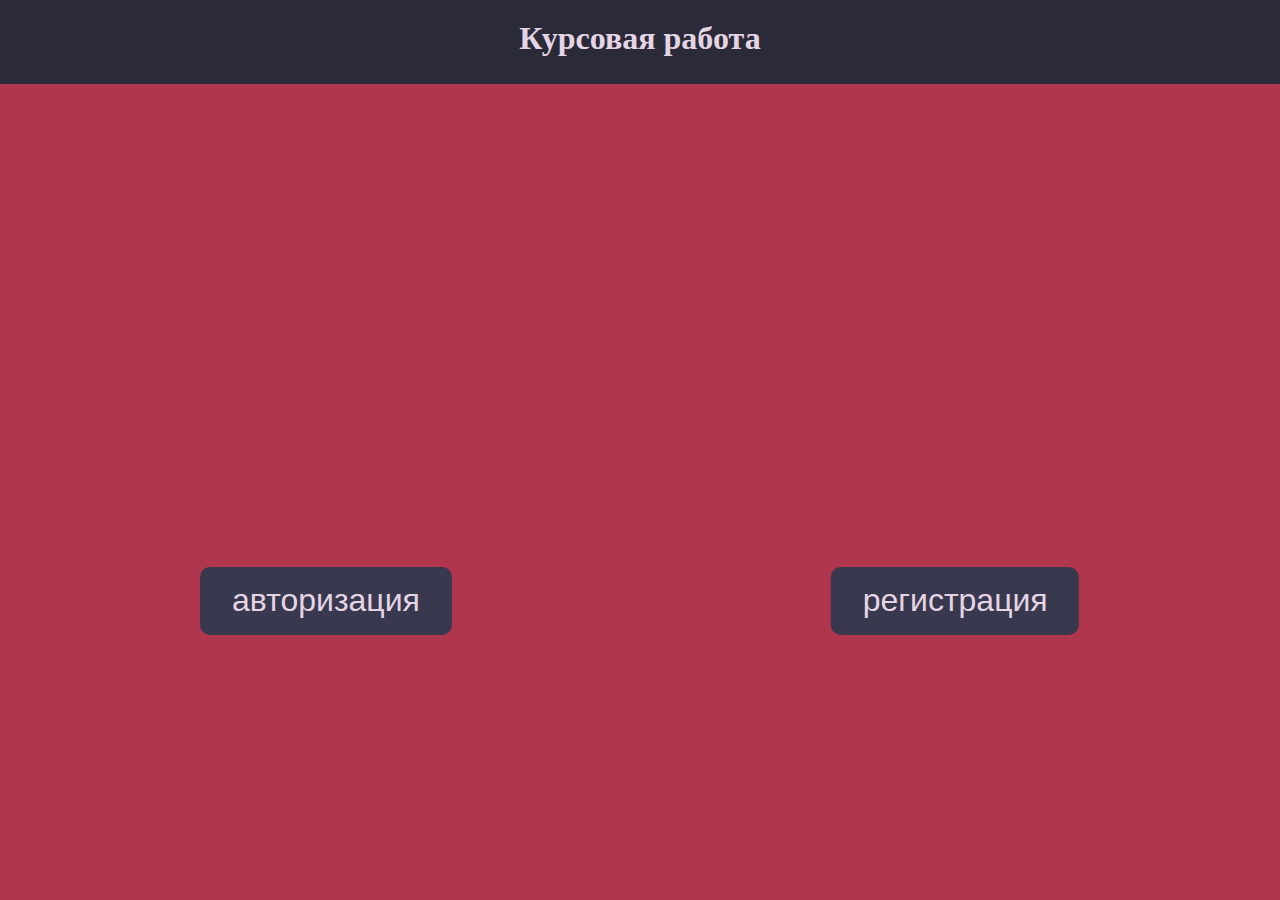
<file: site/index.html>
<!doctype html>
<html>

<head>
  <meta charset="utf-8">
  <link rel="stylesheet" href="css/style.css">
</head>


<body>

  <div class="container" style=" background-color: #2a2a39; overflow:hidden;">
    <h1 style="height:40px;padding-top:1px;color: #e5d5e4">
      Курсовая работа
    </h1>
  </div>
  <!-- Add your site or application content here -->
  <div align="center" style="transform: translate(0px, 500px);">

    <button class="cbutton" name="auth" style="margin-right: 500px">
      авторизация
    </button>
    <button class="cbutton" name="reg" onclick="window.location.replace('registr.html');">
      регистрация
    </button>
    </div>
  <script src="js/app.js"></script>

</body>

</html>
</file>
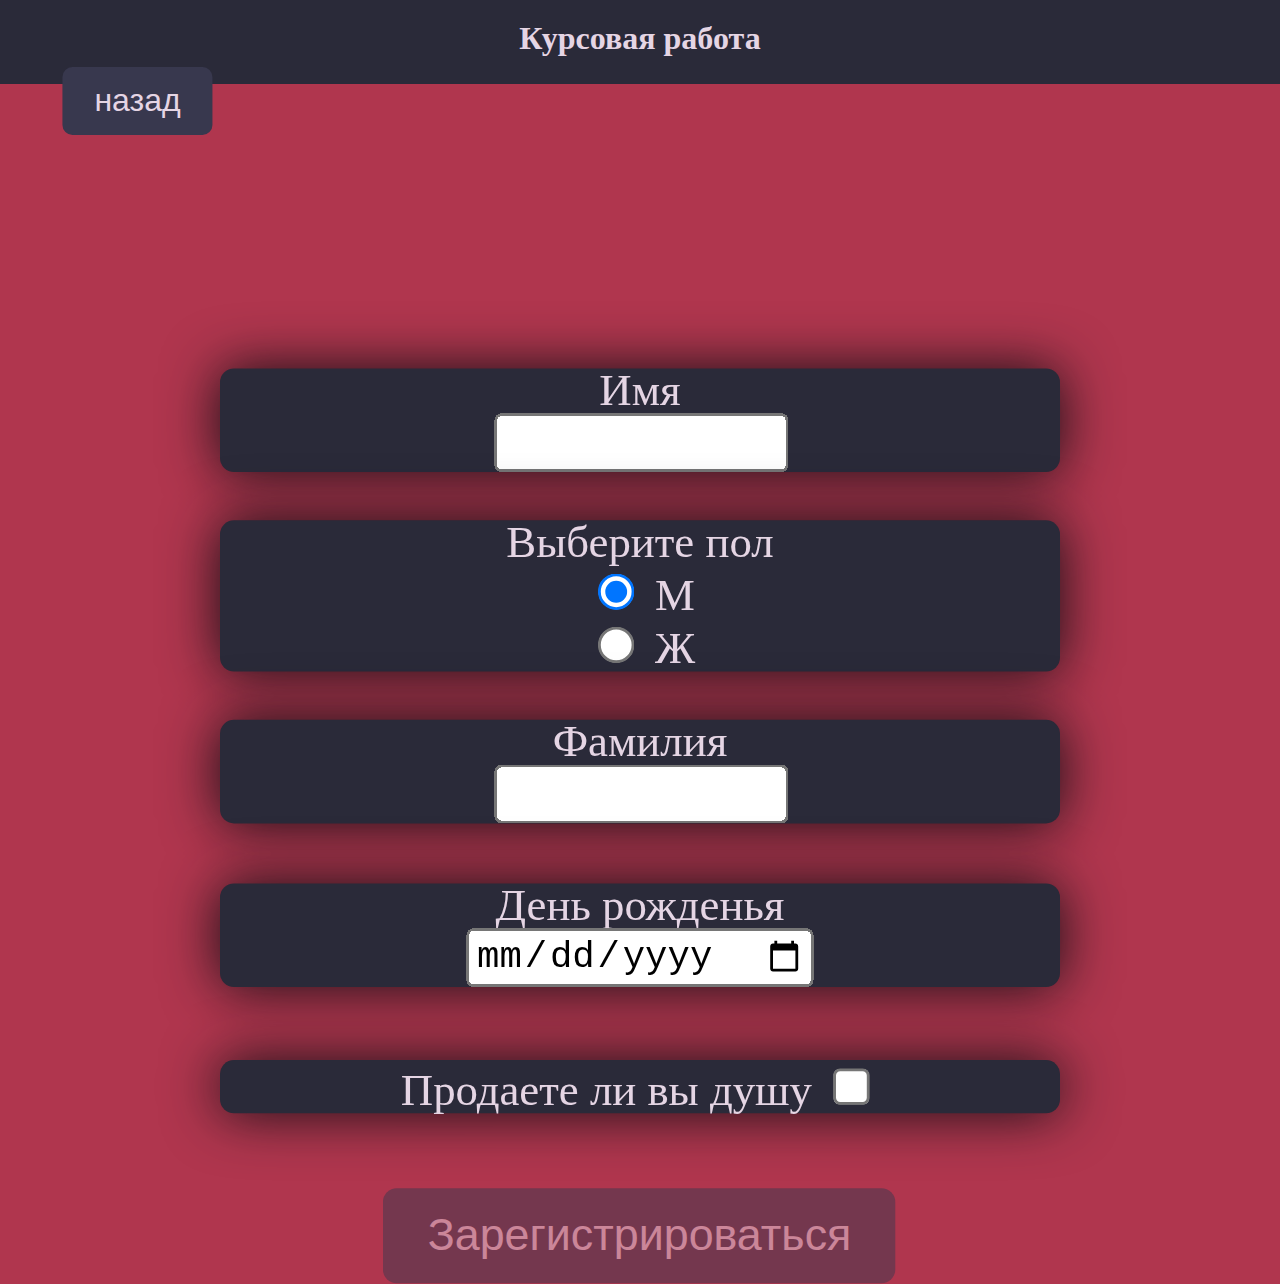
<file: site/registr.html>
<!DOCTYPE html>
<html lang="en">
<head>
  <meta charset="UTF-8">
  <link rel="stylesheet" href="css/style.css">
  <title>Курсовая работа</title>
</head>
<body onload="loadReg()">
  <div class="container" style=" background-color: #2a2a39; overflow:hidden;">

  <h1 style="height:40px;padding-top:1px;color: #e5d5e4">
    Курсовая работа
  </h1>
  </div>
  <button onclick="window.location.replace('index.html');" class="cbutton" name="auth" style="margin-bottom: 400px; margin-left: 100px">
    назад
  </button>
  <div align="center" style="scale: 1.4">
      <span class="authorize">
        <label for="name">
          Имя
        </label>
        <input type="text" id="name" name="name" size="10" />
      </span>
      <span class="authorize">

          <label>Выберите пол</label>
          <span>
          <input type="radio" id="Man" name="gend" value="Man" checked />
          <label for="Man">М</label>
        </span>
        <span>
        <input type="radio" id="Wom" name="gend" value="Wom" />
        <label for="Wom">Ж</label>
        </span>
      </span>
      <br/>
      <span class="authorize">
        <label for="surname">
          Фамилия
        </label>
        <input type="text" id="surname" name="surname" size="10" />
      </span>
      <span class="authorize">
        <label for="birthday">
          День рожденья
        </label>
        <input type="date" id="birthday" name="birthday" size="10" />
      </span>
      <br/>
      <span class="authorize">
        <label for="sale">
          Продаете ли вы душу
          <input type="checkbox" id="sale" name="sale" size="10" />
        </label>
      </span>
      <br/>
    <button class="cbutton" id="submButton" value="Зарегистрироваься" onclick="registration();">Зарегистрироваться</button>
  </div>
  <script src="js/app.js"></script>
</body>
</html>
</file>
<file: site/css/style.css>
html {
  color: #222;
  line-height: 1;
  background-color: #b0364e;
}

html,body{
  margin: 0;
}

.cbutton{
  scale: 2;
  appearance: none;
  border: 0;
  border-radius: 5px;
  background: #38384e;
  color: #e5d5e4;
  padding: 8px 16px;
  font-size: 16px;
}

.cbutton:disabled {
  opacity: 0.5;
}

.cbutton:hover {
  background: #2d2d3f;
}

.cbutton:active {
  background: #37374d;
}


.container {
  text-align: center;
  width: 100%;
}

.authorize{
  width: 300px;
  scale: 2;
  border-radius: 5px;
  filter: drop-shadow(0px 0px 10px #0e0e13);
  display: inline-grid;
  justify-content: center;
  background-color: #2a2a39;
  margin-bottom: 80px;
  margin-right: 200px;
  margin-left: 200px;
  color: #e5d5e4;
  vertical-align: middle;
}
</file>
